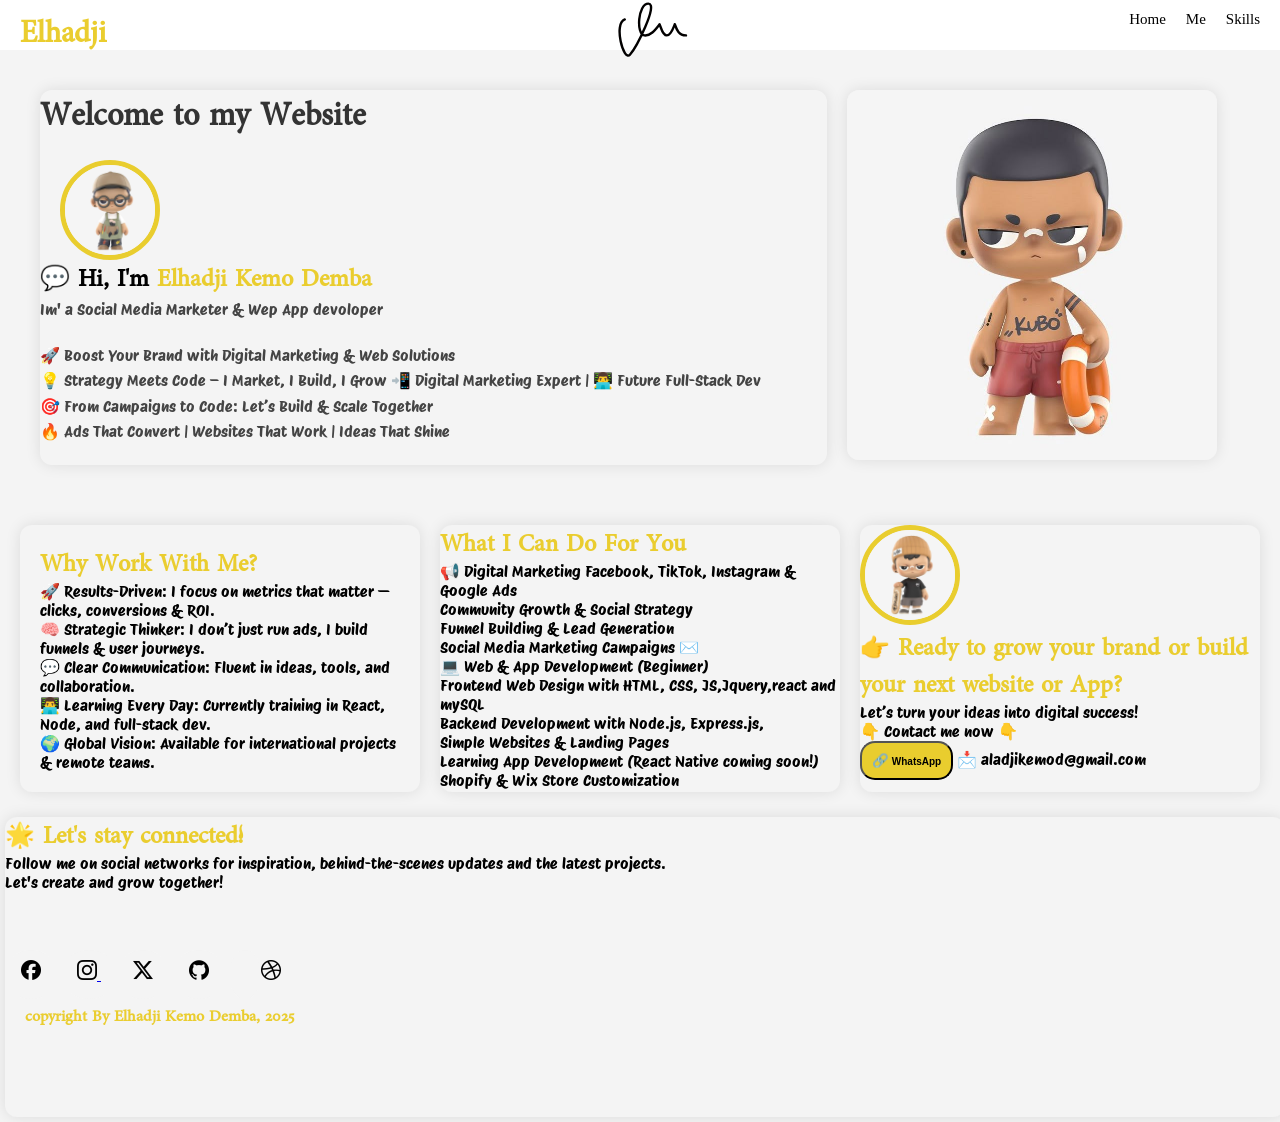
<file: index.html>
<!DOCTYPE html>
<html lang="en">
<head>
    <meta charset="UTF-8">
    <meta name="viewport" content="width=device-width, initial-scale=1.0">
    <title>Portfolio</title>
    <link rel="stylesheet" href="styles.css">
    <link rel="preconnect" href="https://fonts.googleapis.com">
<link rel="preconnect" href="https://fonts.gstatic.com" crossorigin>
<link href="https://fonts.googleapis.com/css2?family=Permanent+Marker&family=Shafarik&family=Sofia&display=swap" rel="stylesheet">
<link rel="preconnect" href="https://fonts.googleapis.com">
<link rel="preconnect" href="https://fonts.gstatic.com" crossorigin>
<link href="https://fonts.googleapis.com/css2?family=Shafarik&family=Sofia&display=swap" rel="stylesheet">
<link rel="preconnect" href="https://fonts.googleapis.com">
<link rel="preconnect" href="https://fonts.gstatic.com" crossorigin>
<link href="https://fonts.googleapis.com/css2?family=Sofia&display=swap" rel="stylesheet">
<link rel="preconnect" href="https://fonts.googleapis.com">
<link rel="preconnect" href="https://fonts.gstatic.com" crossorigin>
<link href="https://fonts.googleapis.com/css2?family=Protest+Riot&family=Shafarik&family=Sofia&display=swap" rel="stylesheet">
</head>
<body>
    <!-- header -->
     <header>
    <!-- logo -->
    <div class="navbar">
        <h1 class="myLogo">Elhadji</h1>
        <div class="svg-image">
            <svg viewBox="0 0 100 100">
                <path d="M 85 41.727 C 75.989 41.727 73.486 34.904 70.983 27.819 C 69.482 31.297 66.478 41.727 60.972 41.727 C 55.525 41.727 53.913 31.95 51.961 27.821 C 46.592 34.702 40.948 42.6 32.939 41.727 C 22.358 40.573 24.929 2 37.945 2 C 50.96 2 22.816 56.984 14.887 65.872 C 6.844 74.891 -5.763 27 8.407 21.863"></path>
            </svg>
        
         </div>
    <!-- fin logo -->
    <!-- nav -->
     <nav class="nave">
        <ul>
            <li><a href="#Home">Home</a></li>
            <li><a href="about.html">Me</a></li>
            <li><a href="skill.html">Skills</a></li>
        </ul>
    </nav>
</div>
    <!-- fin nav -->
</header>
<!-- main -->
 <div class="box">
   <div class="box1-right">
    
       <h1> Welcome to my Website</h1>
       <img class="image-ron" src="./image/image2.jpg" alt="Image 1">
        <h3>💬 Hi, I'm<span> Elhadji Kemo Demba</span></h3>
        <p>Im' a Social Media Marketer & Wep App devoloper</p>
         <p> 
            🚀 Boost Your Brand with Digital Marketing & Web Solutions

            <br/>💡 Strategy Meets Code – I Market, I Build, I Grow

📲 Digital Marketing Expert | 👨‍💻 Future Full-Stack Dev

<br/>🎯 From Campaigns to Code: Let’s Build & Scale Together

<br/>🔥 Ads That Convert | Websites That Work | Ideas That Shine
         </p>
   </div>
   <div class="image-left">
        <img src="./image/image1.jpg" alt="Image 2">
        
   </div>
 </div>
<!-- fin main -->
<!-- main section -->
 <section class="main1">
    <div class="les-box">
        <div class="boxmain1">
            <h2>Why Work With Me?</h2>
            <p>🚀 Results-Driven: I focus on metrics that matter — clicks, conversions & ROI.<br/>

                🧠 Strategic Thinker: I don’t just run ads, I build funnels & user journeys.<br/>
                
                💬 Clear Communication: Fluent in ideas, tools, and collaboration.<br/>
                
                👨‍💻 Learning Every Day: Currently training in React, Node, and full-stack dev.<br/>
                
                🌍 Global Vision: Available for international projects & remote teams.<br/> </p>
        </div>
        <div class="boxmain2">
            <h2>What I Can Do For You</h2>
            <p>📢 Digital Marketing

                Facebook, TikTok, Instagram & Google Ads<br/>
                
                Community Growth & Social Strategy<br/>
                Funnel Building & Lead Generation<br/>
                Social Media Marketing Campaigns ✉️<br/>
                💻 Web & App Development (Beginner)<br/>
                Frontend Web Design with HTML, CSS, JS,Jquery,react and mySQL<br/>
                Backend Development with Node.js, Express.js,<br/>
                Simple Websites & Landing Pages<br/>
                Learning App Development (React Native coming soon!)<br/>
                Shopify & Wix Store Customization<br/> </p>
        </div>

        <div class="boxmain3">
            <img class="boxmain-img1" src="./image/image3.jpg">
            <h2>👉 Ready to grow your brand or build your next website or App?</h2>
            <p> Let’s turn your ideas into digital success!<br/>
                 👇 Contact me now 👇<br/>
                 <button>
                🔗<a href="https://wa.me/221781951025" target="_blank"> WhatsApp</a> <br/>
            </button>
                📩 aladjikemod@gmail.com<br/> </p> 
                </div> 
    </div>
    <!-- fin les-box -->
     <!-- section -->
     <section class="fin-media" class="flebox">
        <div class="texte">
            <h2>🌟 Let's stay connected!</h2>
            <p>Follow me on social networks for inspiration, behind-the-scenes updates and the latest projects.<br/>
                 Let's create and grow together!</p>
        </div>
        <div class="social-container">
            <div class="social-icons">
            <a data-icon="Facebook"  href= https://www.facebook.com/kemo.demba.14/ ><img class="social-icon" src= "image/facebook.png" alt="image"></a> 
            <a data-icon="Instagram"  href= https://www.instagram.com/rich_official.28/ ><img class="social-icon" src= "image/instagram.png" alt="image" > </a> 
                <a data-icon="Twitter"  href= https://x.com/ElhadjiKemo ><img class="social-icon" src="image/x.png" alt="image"></a>
                <a data-icon="Github"  href= https://github.com/Elhadji8-cyber ><img class="social-icon" src="image/github.png" alt="image"></a>
                <a data-icon="dribbble" href= https://dribbble.com/aladji8></a><img class="social-icon" src="image/dribbble.png" alt="image"></a>
            </div> 
            <footer>copyright By Elhadji Kemo Demba, 2025</footer>
     </section>
 </section>
 <script src="https://code.jquery.com/jquery-3.6.0.min.js"></script>
   <script src="app.js"></script> 
</body>
</html>
</file>
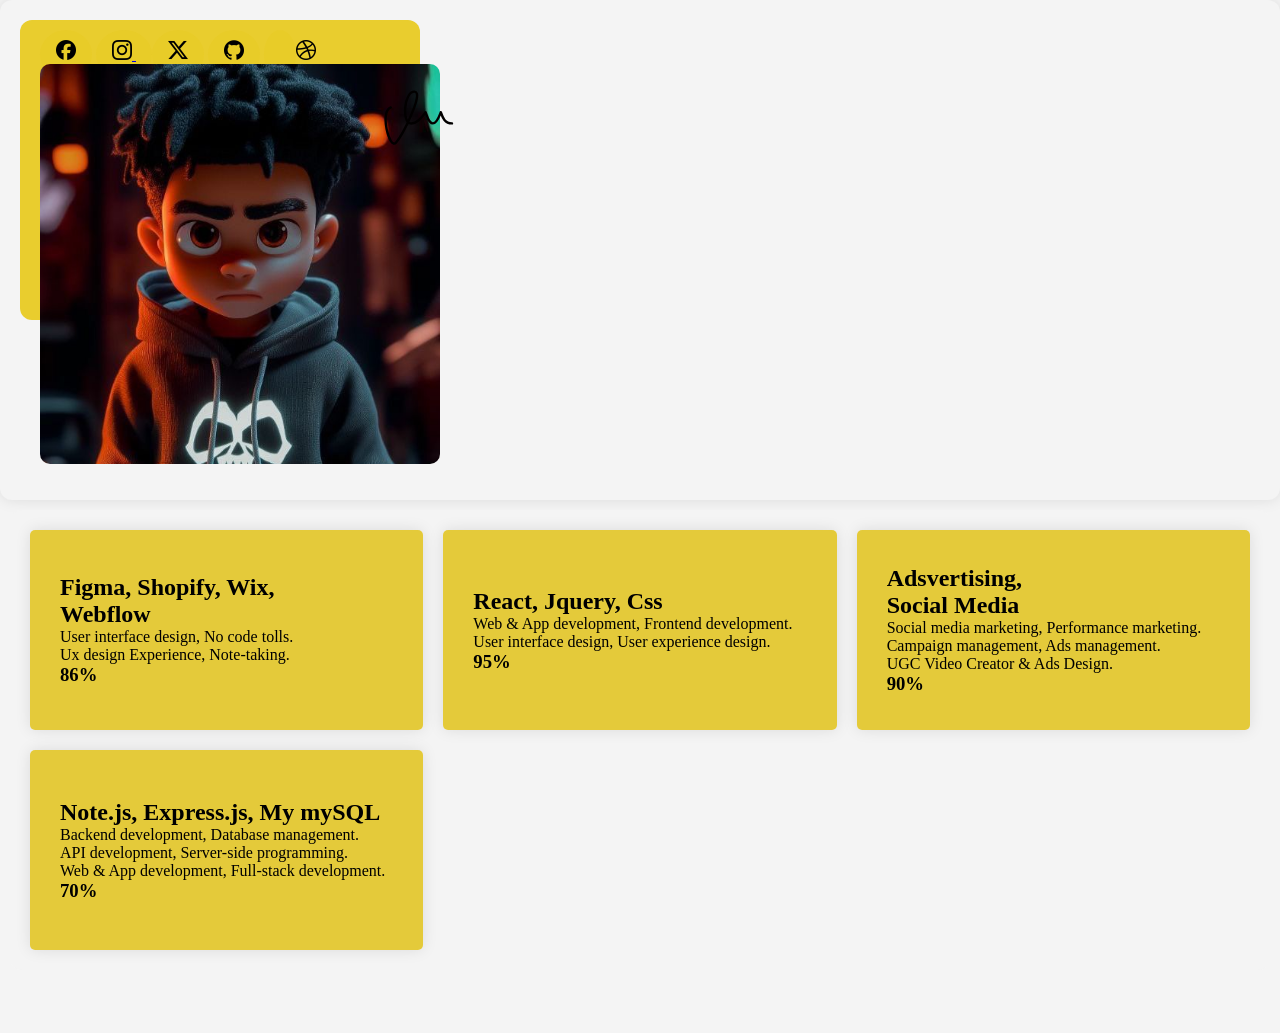
<file: about.html>
<!DOCTYPE html>
<html lang="en">
<head>
    <meta charset="UTF-8">
    <meta name="viewport" content="width=device-width, initial-scale=1.0">
    <title>Aboute Me</title>
    <link rel="stylesheet" href="styles.css">
    <link rel="preconnect" href="https://fonts.googleapis.com">
<link rel="preconnect" href="https://fonts.gstatic.com" crossorigin>
<link href="https://fonts.googleapis.com/css2?family=Permanent+Marker&family=Shafarik&family=Sofia&display=swap" rel="stylesheet">
<link rel="preconnect" href="https://fonts.googleapis.com">
<link rel="preconnect" href="https://fonts.gstatic.com" crossorigin>
<link href="https://fonts.googleapis.com/css2?family=Shafarik&family=Sofia&display=swap" rel="stylesheet">
<link rel="preconnect" href="https://fonts.googleapis.com">
<link rel="preconnect" href="https://fonts.gstatic.com" crossorigin>
<link href="https://fonts.googleapis.com/css2?family=Sofia&display=swap" rel="stylesheet">
<link rel="preconnect" href="https://fonts.googleapis.com">
<link rel="preconnect" href="https://fonts.gstatic.com" crossorigin>
<link href="https://fonts.googleapis.com/css2?family=Protest+Riot&family=Shafarik&family=Sofia&display=swap" rel="stylesheet">
<link rel="preconnect" href="https://fonts.googleapis.com">
<link rel="preconnect" href="https://fonts.gstatic.com" crossorigin>
<link href="https://fonts.googleapis.com/css2?family=Luckiest+Guy&family=Protest+Riot&family=Shafarik&family=Sofia&display=swap" rel="stylesheet">
</head>
<body>
 <!-- header About me -->   
    <div class="svg-image1">
        <svg viewBox="0 0 100 100">
            <path d="M 85 41.727 C 75.989 41.727 73.486 34.904 70.983 27.819 C 69.482 31.297 66.478 41.727 60.972 41.727 C 55.525 41.727 53.913 31.95 51.961 27.821 C 46.592 34.702 40.948 42.6 32.939 41.727 C 22.358 40.573 24.929 2 37.945 2 C 50.96 2 22.816 56.984 14.887 65.872 C 6.844 74.891 -5.763 27 8.407 21.863"></path>
        </svg>
     </div>
    <header class="about-me1">
        <div class="social-container1">
            <div class="social-icons">
            <a data-icon="Facebook"  href= https://www.facebook.com/kemo.demba.14/ ><img class="social-icon" src= "image/facebook.png" alt="image"></a> 
            <a data-icon="Instagram"  href= https://www.instagram.com/rich_official.28/ ><img class="social-icon" src= "image/instagram.png" alt="image" > </a> 
                <a data-icon="Twitter"  href= https://x.com/ElhadjiKemo ><img class="social-icon" src="image/x.png" alt="image"></a>
                <a data-icon="Github"  href= https://github.com/Elhadji8-cyber ><img class="social-icon" src="image/github.png" alt="image"></a>
                <a data-icon="dribbble" href= https://dribbble.com/aladji8></a><img class="social-icon" src="image/dribbble.png" alt="image"></a>
            </div>
            <div class="onefr">  
            <div class="moi">
                <img class="moi1" src="./image/image4.jpg" alt="image">
            </div>
             
        </div> 
    </header>

    <!-- fin header -->
    <!-- main Layaout -->
     <section class="layaout">
        <div class="mainlayaout1">
            <h2>Figma, Shopify, Wix,<br/>
                 Webflow</h2>
              <p>User interface design, No code tolls.<br/>
                Ux design Experience, Note-taking.
              </p>
              <h3>86%</h3>
        </div>
        <div class="mainlayaout2">
            <h1>React, Jquery, Css</h1>
            <p>Web & App development, Frontend development.<br/>
                User interface design, User experience design.
            </p>
            <h3>95%</h3>
        </div>
        <div class="mainlayaout3">
            <h1>Adsvertising,<br/>
             Social Media</h1>
            <p>Social media marketing, Performance marketing.<br/>
                Campaign management, Ads management.<br/>
                UGC Video Creator & Ads Design.<br/>
            </p>
            <h3>90%</h3>
        </div>
        <div class="mainlayaout4">
            <h1>Note.js, Express.js, My mySQL</h1>
            <p>Backend development, Database management.<br/>
                API development, Server-side programming.<br/>
                Web & App development, Full-stack development.<br/>
            </p>    
            <h3>70%</h3>
        </div>
     </section>
    <!-- fin main layaout -->
    <!-- section Texte Scroll -->
     <section class="texteS">
        <div class="texte-scroll">
            <h1>Elhadji Kemo</h1>
        </div>
     </section>
</body>
</html>
</file>
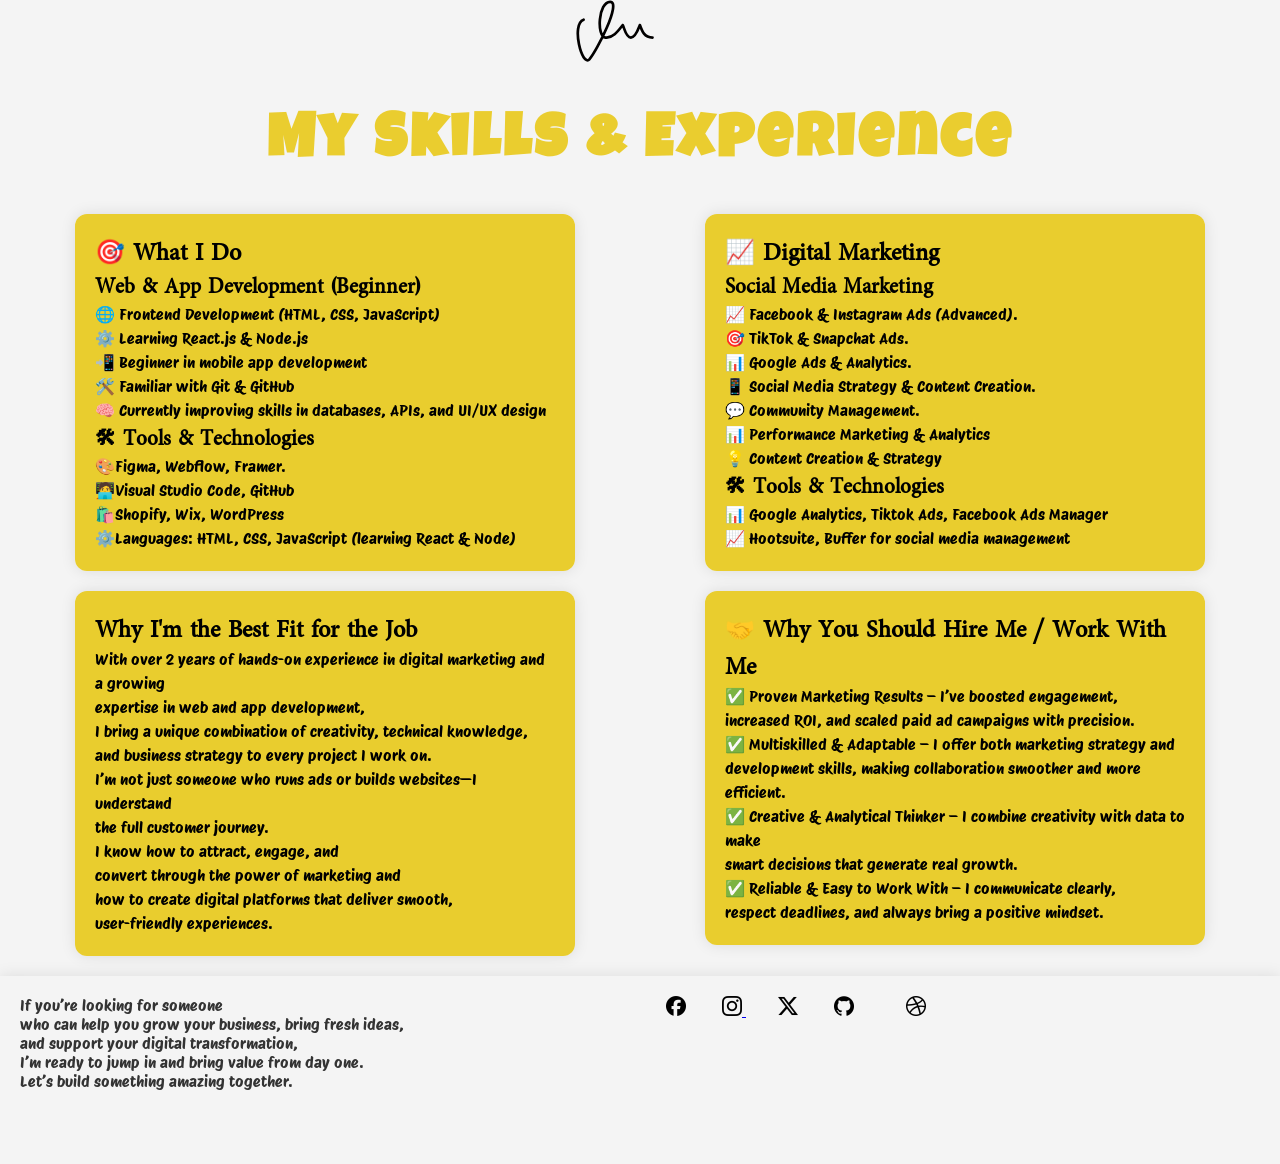
<file: skill.html>
<!DOCTYPE html>
<html lang="en">
<head>
    <meta charset="UTF-8">
    <meta name="viewport" content="width=device-width, initial-scale=1.0">
    <title>Skills</title>
    <link rel="stylesheet" href="styles.css">
    <link rel="preconnect" href="https://fonts.googleapis.com">
<link rel="preconnect" href="https://fonts.gstatic.com" crossorigin>
<link href="https://fonts.googleapis.com/css2?family=Luckiest+Guy&family=Protest+Riot&family=Shafarik&family=Sofia&display=swap" rel="stylesheet">
<link rel="preconnect" href="https://fonts.googleapis.com">
<link rel="preconnect" href="https://fonts.gstatic.com" crossorigin>
<link href="https://fonts.googleapis.com/css2?family=Shafarik&display=swap" rel="stylesheet">
<link rel="preconnect" href="https://fonts.googleapis.com">
<link rel="preconnect" href="https://fonts.gstatic.com" crossorigin>
<link href="https://fonts.googleapis.com/css2?family=Protest+Riot&family=Shafarik&display=swap" rel="stylesheet">
</head>
<body>
    <!--Header Skills-->
    <header class="skills">
        <div class="svg-image2">
            <svg viewBox="0 0 100 100">
                <path d="M 85 41.727 C 75.989 41.727 73.486 34.904 70.983 27.819 C 69.482 31.297 66.478 41.727 60.972 41.727 C 55.525 41.727 53.913 31.95 51.961 27.821 C 46.592 34.702 40.948 42.6 32.939 41.727 C 22.358 40.573 24.929 2 37.945 2 C 50.96 2 22.816 56.984 14.887 65.872 C 6.844 74.891 -5.763 27 8.407 21.863"></path>
            </svg>
          
         </div>
         <div class="Gtexte">
            <h1>My Skills & Experience</h1>
         </div>
    </header>
    <!--End Header Skills-->
    <!--Skills Section-->
    <section class="mySkills">
        <div class="skills1">
            <h2>🎯 What I Do</h2>
            <h3>Web & App Development (Beginner)</h3>
            <p>🌐 Frontend Development (HTML, CSS, JavaScript)<br/>
                ⚙️ Learning React.js & Node.js<br/>
                📲 Beginner in mobile app development<br/>
                🛠️ Familiar with Git & GitHub<br/>
                🧠 Currently improving skills in databases, APIs, and UI/UX design<br/>
                </p>
                <h3>🛠 Tools & Technologies</h3>
                <p>🎨Figma, Webflow, Framer.<br/>
                    🧑‍💻Visual Studio Code, GitHub<br/>
                    🛍️Shopify, Wix, WordPress<br/>
                    ⚙️Languages: HTML, CSS, JavaScript (learning React & Node)<br/></p>
        </div>
        <div class="skills2">
            <h2>📈 Digital Marketing</h2>
            <h3>Social Media Marketing</h3>
            <p>
              📈 Facebook & Instagram Ads (Advanced).<br/>
                🎯 TikTok & Snapchat Ads.<br/>
                
                📊 Google Ads & Analytics.<br/>
                
                📱 Social Media Strategy & Content Creation.<br/>
                
                💬 Community Management.<br/>
                
                
                📊 Performance Marketing & Analytics<br/>
                💡 Content Creation & Strategy<br/>
                <h3>🛠 Tools & Technologies</h3>
                <p>📊 Google Analytics, Tiktok Ads,  Facebook Ads Manager<br/>
                    
                📈 Hootsuite, Buffer for social media management<br/></p>
                </div>
                <div class="why2">
                    <h2>Why I'm the Best Fit for the Job</h2>
                    <p>
                        With over 2 years of hands-on experience in digital marketing and a growing<br/>
                        expertise in web and app development, <br/>
                        I bring a unique combination of creativity, technical knowledge,<br/>
                         and business strategy to every project I work on.<br/>

                        I’m not just someone who runs ads or builds websites—I understand<br/>
                         the full customer journey.<br/>
                         I know how to attract, engage, and<br/>
                          convert through the power of marketing and<br/>
                           how to create digital platforms that deliver smooth,<br/>
                          user-friendly experiences.<br/>
                    </p>
                </div>
                <div class="why3">
                    <h2>🤝 Why You Should Hire Me / Work With Me</h2>
                      <p>
                        ✅ Proven Marketing Results – I’ve boosted engagement, <br/>
                        increased ROI, and scaled paid ad campaigns with precision.<br/>

                        ✅ Multiskilled & Adaptable – I offer both marketing strategy and <br/>
                        development skills, making collaboration smoother and more efficient.<br/>

                        ✅ Creative & Analytical Thinker – I combine creativity with data to make <br/>
                        smart decisions that generate real growth.<br/>

                        ✅ Reliable & Easy to Work With – I communicate clearly,<br/>
                        respect deadlines, and always bring a positive mindset.<br/>
                      </p>
                </div>
    </section>
    <!--End Skills Section-->
    <!--Tips Section-->
       <section class="Tips">
    <div class="tips1">
        <p>If you’re looking for someone<br/>
             who can help you grow your business, bring fresh ideas,<br/>
             and support your digital transformation,<br/>
              I’m ready to jump in and bring value from day one.<br/>

            Let’s build something amazing together.<br/></p>
    </div>
    <div class="social-container2">
        <div class="social-icons">
        <a data-icon="Facebook"  href= https://www.facebook.com/kemo.demba.14/ ><img class="social-icon" src= "image/facebook.png" alt="image"></a> 
        <a data-icon="Instagram"  href= https://www.instagram.com/rich_official.28/ ><img class="social-icon" src= "image/instagram.png" alt="image" > </a> 
            <a data-icon="Twitter"  href= https://x.com/ElhadjiKemo ><img class="social-icon" src="image/x.png" alt="image"></a>
            <a data-icon="Github"  href= https://github.com/Elhadji8-cyber ><img class="social-icon" src="image/github.png" alt="image"></a>
            <a data-icon="dribbble" href= https://dribbble.com/aladji8></a><img class="social-icon" src="image/dribbble.png" alt="image"></a>
        </div> 
    </section>
    <!--End Tips Section-->
    <!--texte scroll--> 
    <section class="texteS">
        <div class="texte-scroll">
            <h1>Elhadji</h1>
        </div>
     </section>
    <!--End texte scroll-->
</body>
</html>
</file>
<file: styles.css>
*{
    margin: 0;
    padding: 0;
    box-sizing: border-box;
    
}
body{
   background-color:  #f4f4f4;
}

.navbar {
    display: flex;
    justify-content: space-between;
    padding: 10px 20px;
    background-color:white  ;
    position: relative;
    height: 50px;

}
@media (max-width: 768px) {
    .navbar{
        flex-wrap:nowrap;
        
    }
    
}

@media (max-width: 768px) {
      nav a{
        font-size: 0.2em;
      }
}

.nave ul {
    display: flex;
    gap: 20px; /* Optionnel : pour espacer les liens */
    list-style: none; /* Enlève les puces */
  }
  
  .nave ul li a {
    text-decoration: none;
    color: black; /* ou une autre couleur */
    transition: 0.5s;
    font-size: 15px;
    
  }
  .nave ul li a:hover {
    background-color: #e9cc29f8;
    padding: 15px;
    border-radius: 10px;
  }
@media (max-width: 768px){
  .myLogo{
    font-size: 20px;
    font-weight: bold;
    font-family: "Shafarik";
    color: #e9cc29f8;
  }
}
  .myLogo{
    font-size: 30px;
    font-weight: bold;
    font-family: "Shafarik";
    color: #e9cc29f8;
  }
  svg {
    width: 80px;
    height: 80px;
    position: absolute;
    top: 4%;
}



path {
    stroke: rgb(2, 0, 0); /* Couleur du trait */
    stroke-width: 3;
    stroke-linejoin: round;
    stroke-linecap: round;
    fill: transparent;
    stroke-dasharray: 300; /* Longueur totale du chemin */
    stroke-dashoffset: 300; /* Masque le chemin au début */
    animation: draw 2s ease-in-out forwards; /* Animation */
}


@keyframes draw {
    to {
        stroke-dashoffset: 0; /* Révèle le chemin */
    }
}

@media (max-width: 768px) {
  svg {
    width: 40px;
    height: 40px;
    position: relative;
  }
}
/*fin du header navbar*/

/*debut des box*/
.box {
    display: grid;
    grid-template-columns: 2fr 1fr; /* 2 colonnes : image gauche + contenu */
    gap: 20px;
    align-items: center;
    padding: 40px;
    background-color: #f4f4f4;
  }
  @media (max-width: 768px) {
    .box {
      grid-template-columns: 1fr; /* Une seule colonne sur mobile */
      padding: 20px;
    }
    .image-left img{
        width: 100%;
        margin-top: 20px;
    }
    .box .box1-right{
        margin-top: 20px;
        width: 100%;
    }
  }
  @media(min-width: 1024px) {
    .les-box {
      grid-template-columns: 1fr;
      position : relative;
    }
  }
  @media(max-width: 768px) {
    .les-box{
         display: flex;
         flex-wrap: nowrap;
         overflow-x: auto;
         -webkit-overflow-scrolling: touch;
         padding-bottom: 10px;
    }
    .les-box{
        border: 1px;
        min-width: 300px;
        margin: 10px;
        padding: 20px;
        box-sizing: border-box;
        transition: transform 0.5s;
        flex: 0  0 auto;
        border-radius: 10px;
    }
  }
@media (max-width: 768px){
    .box1-rigwidth: width auto;
}
  @media (max-width: 768px) {
      .box1-right h1{
        font-size: 0.1em;
      }
      .box1-right h3{
        font-size: 0.1rem;
      }
      .box1-right p{
        font-size: 0.1rem;
      }

  }

  @media (max-width: 768px) and (min-width: 1024px) {
     .box {
      grid-template-columns: repeat(2, 1fr);
      padding: 20px;
     }
     .box1-right h1 {
        font-size: 0.3em;
     }
      .box1-right h3 {
          font-size: 0.2em;
      }
      .box1-right p {
          font-size: 0.1em;
      }
      .box1-right img{
          width: 50px;
          height: 50px;
      }
  }
  
  .box1-right {
    display: flex;
    flex-direction: column;
    justify-content: center;
    border-radius: 12px;
    box-shadow: 0 0 15px rgba(0,0,0,0.1);
  }
  
  .box1-right h1 {
    font-family: "Shafarik";
    margin-bottom: 20px;
    font-size: 2em;
    color: #333;
  }

  
  .box1-right p {
    font-size: 1em;
    font-family: "Protest Riot", sans-serif;
    line-height: 1.6;
    color: #444;
    margin-bottom: 20px;
  }
  .box1-right h3{
    font-family: "Shafarik";
    font-size: 1.5em;
  }
  .box1-right h3 span{
    color: #e9cc29f8;
  }
  .image-ron {
    width: 100px;
    height: 100px;
    border-radius: 50%;
    border: 5px solid #e9cc29f8;
    margin-left: 20px;
  }
  
  .image-left img {
    width: 370px;
    height: auto;
    border-radius: 12px;
    box-shadow: 0 0 15px rgba(0,0,0,0.1);
  }
/*fin des box*/

/*debut des les box*/
  .les-box{
    display: grid;
    grid-template-columns: repeat(3, minmax(300px, 1fr));
    gap: 20px;
    padding: 20px;
  }
  
  .boxmain1{
    background-color: #f4f4f4;
    border-radius: 12px;
    box-shadow: 0 0 15px rgba(0,0,0,0.1);
    padding: 20px;
    height: 300px (auto);
  }
  .boxmain1 h2{
    font-family: "shafarik";
    font-size: 1.5em;
    color: #e9cc29f8;
  }
  .boxmain1 p{
    font-family: "Protest Riot", sans-serif;
    font-size: 1em;
  }

  .boxmain2{
    background-color: #f4f4f4;
    border-radius: 12px;
    box-shadow: 0 0 15px rgba(0,0,0,0.1);
    height: 300px (auto);
  }
  .boxmain2 h2{
    font-family: "shafarik";
    font-size: 1.5em;
    color: #e9cc29f8;
  }
  .boxmain2 p{
    font-family:"Protest Riot", sans-serif;
    font-size: 1em;
  }

  .boxmain3{
    background-color: #f4f4f4;
    border-radius: 12px;
    box-shadow: 0 0 15px rgba(0,0,0,0.1);
    height: 300px (auto);
    position: relative;
  }
  .boxmain3 h2{
    font-family: "shafarik";
    font-size: 1.5em;
    color: #e9cc29f8;
  }
    .boxmain3 p{
        font-family: "Protest Riot", sans-serif;
        font-size: 1em;
    }

  .boxmain3 .boxmain-img1{
    width: 100px;
    height: 100px;
    border-radius: 50%;
    border: 5px solid #e9cc29f8;
  }
.boxmain3 button{
    cursor: pointer;
    background-color: #e9cc29f8;
    padding: 10px;
    border-radius: 15px;
    transition: 0.5s;
}
.boxmain3 a{
    text-decoration: none;
    color: black;
    font-weight: bold;
    border: none;
    font-size: 10px;
    
}

.boxmain3 button:hover{
    background-color: #f4f4f4;
    color: #f4f4f4;
    border: 2px solid #e9cc29f8;
}

.boxmain1:hover{
  transform: translateY(-10px);
}
.boxmain1{
  transition: transform 0.5s;
}
.boxmain2:hover{
  transform: translateY(-10px);
}
.boxmain2{
  transition: transform 0.5s;
}
.boxmain3:hover{
  transform: translateY(-10px);
}
.boxmain3{
  transition: transform 0.5s;
}
/*fin des lesbox*/
/*debut des media*/

.fin-media{
    display: grid;
    grid-template-columns: 1fr;
    height: 300px;
    width: 100%;
    background-color: #f4f4f4;
    padding: 0;
    margin: 0;
    box-shadow: 0 0 15px rgba(0,0,0,0.1);
    border-radius: 12px;
    margin: 5px;
}

    .texte h2{
        font-family: "shafarik";
        font-size: 1.5em;
        color: #e9cc29f8;
    }
    .texte p{
        font-family: "Protest Riot", sans-serif;
        font-size: 1em;
    }
    @media (max-width: 768px) {
        .texte h2{
            font-size: 2em;
        }
        .texte p{
            font-size: 0.8em;
        }
    }
    @media (max-width: 768px){
      .social-container .social-icon {
        width: 10px;
        height: 10px;
        object-fit: cover;
        margin: 20px ;
    }
    }

    
.social-container .social-icon {
    width: 20px;
    height: 20px;
    object-fit: cover;
    margin: 20px ;
}
 .social-container .social-icon{
    padding: 0;
    margin: 0;
}
.social-container a {
    background-color: #f4f4f4;
    padding: 1em;
    border-radius: 50%;
    height: 20px;
    width: 20px;
    box-sizing: border-box;
    border-radius: 50%;
    flex-shrink: 0;
}
.social-container a{
    box-shadow: 0 5px 10px rgb (0,0,0,0.05);
}
.social-container a::before {
    content: attr(data-icon);
    position: absolute;
    background-color: blue;
    color : white;
    text-decoration: none;
    padding: 0.5em 1em;
    border-radius: 100px;
    box-shadow: 0 5px 10px rgb (0,0,0,0.05);
    transform: translateY(-40px) rotate(25deg);
    opacity: 0;
    transition: 0.5s;
}
.social-container a::after {
    content: "";
    position: absolute;
    height: 0px;
    width: 0px;
    border-left: 8px solid transparent;
    border-right: 8px solid transparent;
    border-top: 10px ;
}

.social-container a:hover::before {
    opacity: 1;
    transform: translateY(0) rotate(0deg);
}
 
footer{
    padding: 20px;
    font-family: "shafarik";
    font-size: 1em;
    font-weight: bold;
    color: #e9cc29f8;
}

/*fin des media*/
/*aboute me*/
.social-container1 .social-icon {
    width: 20px;
    height: 20px;
    object-fit: cover;
    margin: 20px ;
}
@media (max-width: 768px) {
    .social-container1 .social-icon {
        width: px;
        height: 10px;
        object-fit: cover;
        margin: 20px ;
        height: 20px;
        width: 20px;
    }
  }

    .about-me1 .social-container1{
      background-color: #e9cc29f8;
      padding: 20px;
      border-radius: 12px;
      width: 30px;
      height: 30px;
  }

@media (max-width: 768px) {
      .texteS h1 {
        font-size: 2em;
        letter-spacing: 2px;
        width: 100%;
      overflow-x: hidden;
      overflow-y: 100%;
      }
}


 .social-container1 .social-icon{
    padding: 0;
    margin: 0;
}
.social-container1 a {
    background-color: #e9cc29f8;
    padding: 1em;
    border-radius: 50%;
    height: 40px;
    width: 40px;
    box-sizing: border-box;
    border-radius: 50%;
    flex-shrink: 0;
}
.social-container1 a{
    box-shadow: 0 5px 10px rgb (0,0,0,0.05);
}
.social-container1 a::before {
    content: attr(data-icon);
    position: absolute;
    background-color: blue;
    color : white;
    text-decoration: none;
    padding: 0.0.1em 0.0.1em;
    border-radius: 10px;
    box-shadow: 0 5px 5px rgb (0,0,0,0.05);
    transform: translateY(-40px) rotate(25deg);
    opacity: 0;
    transition: 0.5s;
}
.social-container1 a::after {
    content: "";
    position: absolute;
    height: 0px;
    width: 0px;
    border-left: 5px solid transparent;
    border-right: 5px solid transparent;
    border-top: 10px ;;
}

.social-container1 a:hover::before {
    opacity: 1;
    transform: translateY(0) rotate(0deg);
}

.about-me1{
    display: grid;
    grid-template-rows: 600px 600px;
    gap: 20px;
    padding: 20px;
    box-shadow: 0 0 15px rgba(0,0,0,0.1);
    border-radius: 12px;
    background-color: #f4f4f4;
    height: 500px;
}
@media (max-width: 768px) {
    .about-me1 {
      grid-template-columns: 1fr;

    }
  
    .about-me1 > div {
      width: 100%;
      margin-bottom: 20px;
    }
}

.moi img{
    width: 400px;
    height: 400px;
    object-fit: cover;
    border-radius: 10px;
}

.about-me1 .social-container1{
    background-color: #e9cc29f8;
    padding: 20px;
    border-radius: 12px;
    width: 400px;
    height: 300px;
}

.svg-image1 svg {
    width: 80px;
    height: 80px;
    position: absolute;
    top: 10%;
    left: 30%;
}


path {
    stroke: rgb(2, 0, 0); /* Couleur du trait */
    stroke-width: 3;
    stroke-linejoin: round;
    stroke-linecap: round;
    fill: transparent;
    stroke-dasharray: 300; /* Longueur totale du chemin */
    stroke-dashoffset: 300; /* Masque le chemin au début */
    animation: draw 2s ease-in-out forwards; /* Animation */
}


@keyframes draw {
    to {
        stroke-dashoffset: 0; /* Révèle le chemin */
    }
}

.texte-abouteme{
    position: absolute;
    left: 500px;
    top: 20%;
}

.texte-abouteme h2{
    font-family: "shafarik";
    font-size: 1.5em;
    color: #e9cc29f8;
    font-weight: bold;
}
.texte-abouteme p{
    font-family: "Protest Riot", sans-serif;
    font-size: 1em; 
    width: 400px;
    line-height: 110%; 
}

@media (max-width: 768px) {
    .texte-abouteme p{
        font-size: 0.8em;
        position: relative;
        right: 30px;
        top: 30px;
    }
}

/*main layaout*/
.layaout {
  display: grid;
  grid-template-columns: repeat(auto-fit, minmax(300px, 1fr));
  justify-items: center;
  align-items: center;
  gap: 20px;
  padding: 20px;
  border-radius: 12px;
  background-color: #f4f4f4;
  margin: 10px;
}

.layaout > div {
  background-color: rgba(224, 191, 4, 0.774);
  border: 10px solid transparent;
  border-radius: 5px;
  box-shadow: 0 0 15px rgba(0, 0, 0, 0.1);
  height: 200px;
  width: 100%;
  max-width: 500px;
  display: flex;
  flex-direction: column;
  justify-content: center;
  padding: 20px;
}


/*fin du main layaout*/
/*debut du Texte Scroll*/

.texte-scroll h1{
    position: relative;
    letter-spacing: 30px;
    font-size: 70px;
    font-family: "Luckiest Guy";
    font-style: normal;
    font-weight: 600;
    color: #e9cc29f8;
    
}


  .svg-image2 svg {
    width: 90px;
    height: 90px;
    position: relative;
    top: 10%;
    left: 45%;
}


path {
    stroke: rgb(2, 0, 0); /* Couleur du trait */
    stroke-width: 3;
    stroke-linejoin: round;
    stroke-linecap: round;
    fill: transparent;
    stroke-dasharray: 300; /* Longueur totale du chemin */
    stroke-dashoffset: 300; /* Masque le chemin au début */
    animation: draw 2s ease-in-out forwards; /* Animation */
}


@keyframes draw {
    to {
        stroke-dashoffset: 0; /* Révèle le chemin */
    }
}

.Gtexte{
    display: flex;
    justify-content: center;
    padding: 20px;
}
.Gtexte h1{
    font-size: 60px;
    font-weight: 600;
    letter-spacing: 4px;
    font-family: "Luckiest Guy", cursive;
    color: #e9cc29f8;
}

@media (max-width: 768px) and (min-width: 320px) {
    .Gtexte h1{
        font-size: 30px;
        letter-spacing: 2px;

    }
}

.mySkills {
    display: grid;
    grid-template-columns: repeat(2, 1fr);
    gap: 20px;
    justify-items: center;
    align-items: start;
    padding: 20px;
    box-sizing: border-box;
  }
  
  .mySkills > div {
    max-width: 500px;
    width: 100%;
    background-color: #e9cc29f8;
    box-shadow: 0 0 15px rgba(0, 0, 0, 0.1);
    border-radius: 12px;
    padding: 20px;
    box-sizing: border-box;
  }
  
  /* Mobile first: stack all in one column */
  @media (max-width: 768px) {
    .mySkills {
      grid-template-columns: 1fr;
    }
  
    .mySkills > div {
      width: 100%;
      margin-bottom: 20px;
    }
  
    .mySkills h2,
    .mySkills h3,
    .mySkills p {
      font-size: 1em;
    }
  }
  
  /* Tablet: maybe 2 columns */
  @media (min-width: 769px) and (max-width: 1024px) {
    .mySkills {
      grid-template-columns: repeat(2, 1fr);
    }
  
    .mySkills > div {
      width: 100%;
    }
  }
  
  .mySkills h2 {
    font-family: "shafarik";
    font-size: 1.5em;
  }
  
  .mySkills h3 {
    font-family: "shafarik";
    font-size: 1.3em;
  }
  
  .mySkills p {
    font-family: "protest Riot", sans-serif;
    font-size: 1em;
    line-height: 1.5;
  }

  .Tips{
    display: grid;
    grid-template-columns: repeat(2, 2fr);
    gap: 20px;
    padding: 20px;
    box-sizing: border-box;
    box-shadow: 0 0 15px rgba(0, 0, 0, 0.1);
    max-width: 1000%;
  }


  .social-container2 .social-icon {
    width: 20px;
    height: 20px;
    object-fit: cover;
    margin: 20px ;
}
 .social-container2 .social-icon{
    padding: 0;
    margin: 0;
}
.social-container2 a {
    padding: 1em;
    border-radius: 50%;
    height: 40px;
    width: 40px;
    box-sizing: border-box;
    border-radius: 50%;
    flex-shrink: 0;
}
.social-container2 a{
    box-shadow: 0 5px 10px rgb (0,0,0,0.05);
}
.social-container2 a::before {
    content: attr(data-icon);
    position: absolute;
    background-color: blue;
    color : white;
    text-decoration: none;
    padding: 0.0.1em 0.0.1em;
    border-radius: 10px;
    box-shadow: 0 5px 5px rgb (0,0,0,0.05);
    transform: translateY(-40px) rotate(25deg);
    opacity: 0;
    transition: 0.5s;
}
.social-container2 a::after {
    content: "";
    position: absolute;
    height: 0px;
    width: 0px;
    border-left: 5px solid transparent;
    border-right: 5px solid transparent;
    border-top: 10px ;;
}

.social-container2 a:hover::before {
    opacity: 1;
    transform: translateY(0) rotate(0deg);
}

.Tips p{
    font-family: "Protest Riot", sans-serif;
    font-size: 1em;
    color: #333;
}

@media (max-width: 768px) and (min-width: 320px) {
    .Tips{
        grid-template-columns: 1fr;
    }
}
@media (max-width: 768px) and (max-width: 1024px) {
    .texte-scroll h1{
        font-size: 40px;
        letter-spacing: 2px;
        color: black;
    }
}
 .box1-right:hover{
  transform: translateY(-10px);
 }
 .box1-right{
  transition: transform 0.5s;
 }
 .image-left:hover{
  transform: translateY(-10px); 
 }
 .image-left{
  transition: transform 0.5s;
 }
 
 .skills1:hover{
    transform: translateY(-10px);
 }
 .skills1{
  transition: 0.5s;
 }

 .skills2:hover{
  transform: translateY(-10px);
}
.skills2{
transition: 0.5s;
}

.why2:hover{
  transform: translateY(-10px);
}
.why2{
transition: 0.5s;
}

.why3:hover{
  transform: translateY(-10px);
}
.why3{
transition: 0.5s;
}

.moi:hover{
  transform: translatex(-10px);
}
.moi{
  transition: 0.5s;
}
.mainlayaout1:hover{
  transform: translateY(-10px);
}
.mainlayaout1{
  transition: 0.5s;
}

.mainlayaout2:hover{
  transform: translateY(-10px);
}
.mainlayaout2{
  transition: 0.5s;
}
.mainlayaout3:hover{
  transform: translateY(-10px);
}
.mainlayaout3{
  transition: 0.5s;
}
.mainlayaout4:hover{
  transform: translateY(-10px);
}
.mainlayaout4{
  transition: 0.5s;
}
.texte-scroll {
  width: 100%;
  overflow: hidden;
  white-space: nowrap;
  box-sizing: border-box;
  background-color: #f4f4f4; /* tu peux changer ça */
  padding: 10px 0;
  position: relative;
}

.texte-scroll h1 {
  display: inline-block;
  font-size: 2em;
  padding-left: 100%;
  animation: scroll-left 10s linear infinite;
  color: #e9cc29f8; /* ou n’importe quelle couleur que tu veux */
}

@keyframes scroll-left {
  0% {
      transform: translateX(0%);
  }
  100% {
      transform: translateX(-100%);
  }
}
@media (max-width: 768px) {
.social-container a {
    background-color: #f8f8f8;
    padding: 1em;
    border-radius: 50%;
    height: 10px;
    width: 10px;
    object-fit: cover;
    box-sizing: border-box;
    border-radius: 50%;
    flex-shrink: 0;
}
.social-container a{
    box-shadow: 0 5px 10px rgb (0,0,0,0.05);
}
.social-container a::before {
    content: attr(data-icon);
    position: absolute;
    background-color: blue;
    color : white;
    text-decoration: none;
    padding: 0.0.1em 0.0.1em;
    border-radius: 10px;
    box-shadow: 0 5px 5px rgb (0,0,0,0.05);
    transform: translateY(-40px) rotate(25deg);
    opacity: 0;
    transition: 0.5s;
}
.social-container a::after {
    content: "";
    position: absolute;
    height: 0px;
    width: 0px;
    border-left: 5px solid transparent;
    border-right: 5px solid transparent;
    border-top: 10px ;;
}

.social-container a:hover::before {
    opacity: 1;
    transform: translateY(0) rotate(0deg);
}
    .social-container img{
        height: 10px;
        width: 10px;
    }
}

@media (max-width:768px) {
  html{
    overflow-x: auto;
    overflow-y: auto;
  }
}
</file>
